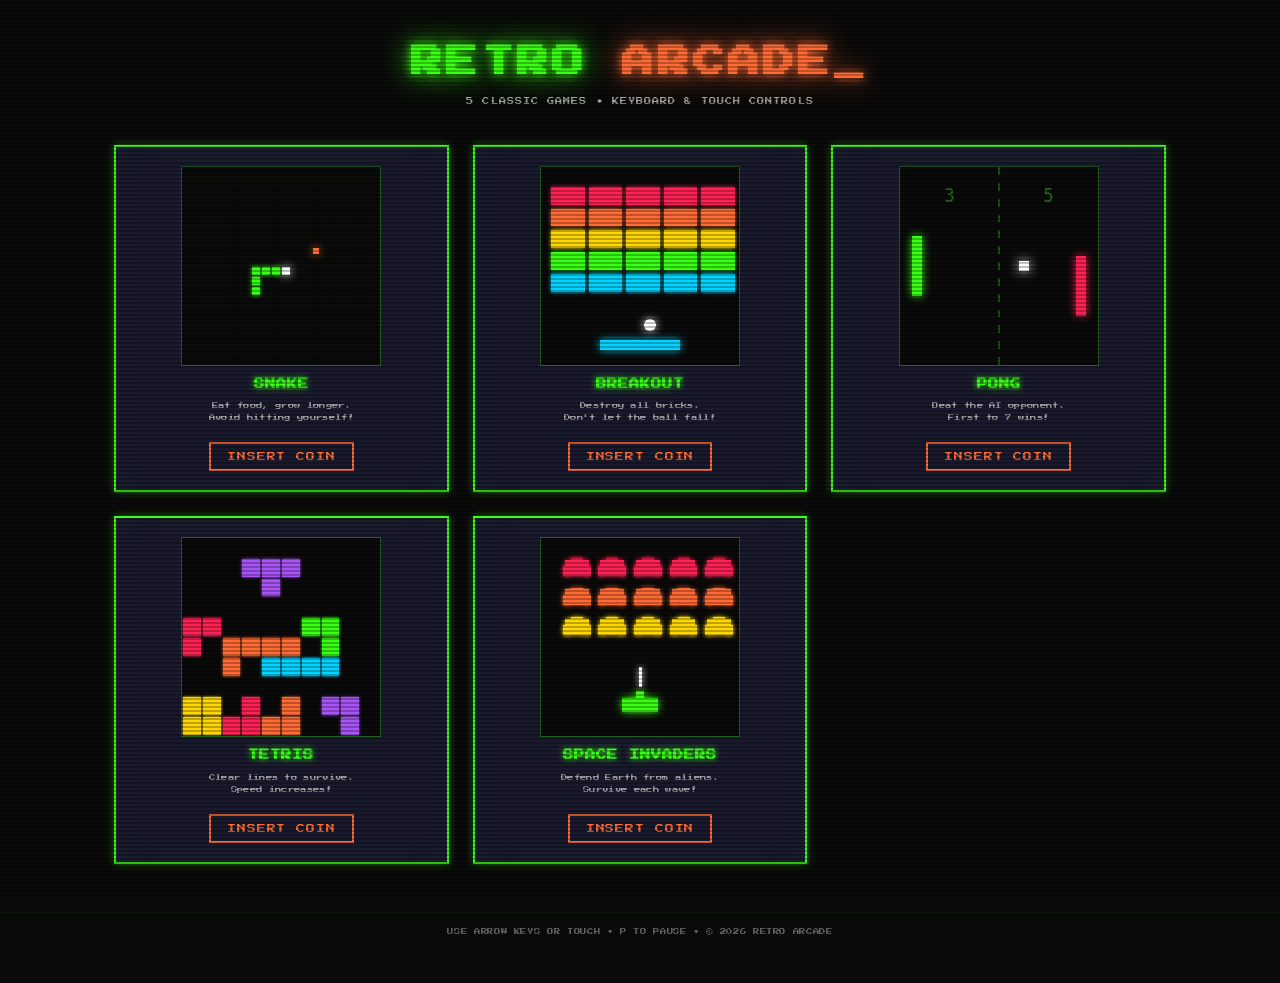
<file: index.html>
<!DOCTYPE html>
<html lang="en">
<head>
  <meta charset="UTF-8">
  <meta name="viewport" content="width=device-width, initial-scale=1.0">
  <meta name="theme-color" content="#0a0a0a">
  <meta name="description" content="Classic retro arcade games playable in your browser on any device.">
  <title>RETRO ARCADE</title>
  <link rel="preconnect" href="https://fonts.googleapis.com">
  <link rel="preconnect" href="https://fonts.gstatic.com" crossorigin>
  <link href="https://fonts.googleapis.com/css2?family=Press+Start+2P&display=swap" rel="stylesheet">
  <link rel="stylesheet" href="css/global.css">
  <link rel="stylesheet" href="css/hub.css">
  <style>
    body { padding-bottom: 2rem; }
  </style>
</head>
<body>
  <header class="hub-header">
    <h1>RETRO <span>ARCADE</span><span class="cursor">_</span></h1>
    <p class="hub-subtitle">5 CLASSIC GAMES &bull; KEYBOARD &amp; TOUCH CONTROLS</p>
  </header>

  <main class="hub-grid">
    <a href="games/snake.html" class="game-card">
      <canvas class="card-preview" id="preview-snake" width="200" height="200"></canvas>
      <h2 class="card-title">SNAKE</h2>
      <p class="card-desc">Eat food, grow longer.<br>Avoid hitting yourself!</p>
      <span class="btn-play">INSERT COIN</span>
    </a>

    <a href="games/breakout.html" class="game-card">
      <canvas class="card-preview" id="preview-breakout" width="200" height="200"></canvas>
      <h2 class="card-title">BREAKOUT</h2>
      <p class="card-desc">Destroy all bricks.<br>Don't let the ball fall!</p>
      <span class="btn-play">INSERT COIN</span>
    </a>

    <a href="games/pong.html" class="game-card">
      <canvas class="card-preview" id="preview-pong" width="200" height="200"></canvas>
      <h2 class="card-title">PONG</h2>
      <p class="card-desc">Beat the AI opponent.<br>First to 7 wins!</p>
      <span class="btn-play">INSERT COIN</span>
    </a>

    <a href="games/tetris.html" class="game-card">
      <canvas class="card-preview" id="preview-tetris" width="200" height="200"></canvas>
      <h2 class="card-title">TETRIS</h2>
      <p class="card-desc">Clear lines to survive.<br>Speed increases!</p>
      <span class="btn-play">INSERT COIN</span>
    </a>

    <a href="games/spaceinvaders.html" class="game-card">
      <canvas class="card-preview" id="preview-space" width="200" height="200"></canvas>
      <h2 class="card-title">SPACE INVADERS</h2>
      <p class="card-desc">Defend Earth from aliens.<br>Survive each wave!</p>
      <span class="btn-play">INSERT COIN</span>
    </a>
  </main>

  <footer class="hub-footer">
    USE ARROW KEYS OR TOUCH &bull; P TO PAUSE &bull; &copy; 2026 RETRO ARCADE
  </footer>

  <script>
    // Draw thumbnail previews for each game card
    function drawSnakePreview(canvas) {
      var ctx = canvas.getContext('2d');
      var W = canvas.width, H = canvas.height;
      ctx.fillStyle = '#0a0a0a'; ctx.fillRect(0,0,W,H);
      var cell = 10;
      // Grid
      ctx.strokeStyle = 'rgba(57,255,20,0.07)'; ctx.lineWidth = 0.5;
      for (var i = 0; i <= 20; i++) {
        ctx.beginPath(); ctx.moveTo(i*cell,0); ctx.lineTo(i*cell,H); ctx.stroke();
        ctx.beginPath(); ctx.moveTo(0,i*cell); ctx.lineTo(W,i*cell); ctx.stroke();
      }
      // Snake
      var body = [{x:10,y:10},{x:9,y:10},{x:8,y:10},{x:7,y:10},{x:7,y:11},{x:7,y:12}];
      body.forEach(function(s, i) {
        ctx.fillStyle = i===0 ? '#ffffff' : '#39ff14';
        ctx.shadowColor = i===0 ? '#ffffff' : '#39ff14';
        ctx.shadowBlur = i===0 ? 10 : 5;
        ctx.fillRect(s.x*cell+1, s.y*cell+1, cell-2, cell-2);
      });
      ctx.shadowBlur = 0;
      // Food
      ctx.fillStyle = '#ff6b35'; ctx.shadowColor = '#ff6b35'; ctx.shadowBlur = 8;
      ctx.fillRect(13*cell+2, 8*cell+2, cell-4, cell-4);
      ctx.shadowBlur = 0;
    }

    function drawBreakoutPreview(canvas) {
      var ctx = canvas.getContext('2d');
      var W = canvas.width, H = canvas.height;
      ctx.fillStyle = '#0a0a0a'; ctx.fillRect(0,0,W,H);
      var colors = ['#ff2255','#ff6b35','#ffd700','#39ff14','#00d4ff'];
      for (var r = 0; r < 5; r++) {
        for (var c = 0; c < 5; c++) {
          ctx.fillStyle = colors[r];
          ctx.shadowColor = colors[r]; ctx.shadowBlur = 4;
          ctx.fillRect(10 + c*38, 20 + r*22, 34, 18);
        }
      }
      ctx.shadowBlur = 0;
      // Paddle
      ctx.fillStyle = '#00d4ff'; ctx.shadowColor = '#00d4ff'; ctx.shadowBlur = 8;
      ctx.fillRect(60, 175, 80, 10);
      ctx.shadowBlur = 0;
      // Ball
      ctx.beginPath(); ctx.arc(110, 160, 6, 0, Math.PI*2);
      ctx.fillStyle = '#ffffff'; ctx.shadowColor = '#ffffff'; ctx.shadowBlur = 10;
      ctx.fill(); ctx.shadowBlur = 0;
    }

    function drawPongPreview(canvas) {
      var ctx = canvas.getContext('2d');
      var W = canvas.width, H = canvas.height;
      ctx.fillStyle = '#0a0a0a'; ctx.fillRect(0,0,W,H);
      // Center line
      ctx.strokeStyle = 'rgba(57,255,20,0.3)'; ctx.lineWidth = 2; ctx.setLineDash([8,8]);
      ctx.beginPath(); ctx.moveTo(W/2,0); ctx.lineTo(W/2,H); ctx.stroke(); ctx.setLineDash([]);
      // Scores
      ctx.font = '20px "Press Start 2P", monospace';
      ctx.fillStyle = 'rgba(57,255,20,0.4)'; ctx.textAlign = 'center';
      ctx.fillText('3', W/4, 35); ctx.fillText('5', W*3/4, 35);
      // Paddles
      ctx.fillStyle = '#39ff14'; ctx.shadowColor = '#39ff14'; ctx.shadowBlur = 10;
      ctx.fillRect(12, H/2-30, 10, 60);
      ctx.fillStyle = '#ff2255'; ctx.shadowColor = '#ff2255';
      ctx.fillRect(W-22, H/2-10, 10, 60);
      ctx.shadowBlur = 0;
      // Ball
      ctx.fillStyle = '#ffffff'; ctx.shadowColor = '#ffffff'; ctx.shadowBlur = 12;
      ctx.fillRect(W/2+20, H/2-5, 10, 10);
      ctx.shadowBlur = 0;
    }

    function drawTetrisPreview(canvas) {
      var ctx = canvas.getContext('2d');
      var W = canvas.width, H = canvas.height;
      ctx.fillStyle = '#0a0a0a'; ctx.fillRect(0,0,W,H);
      var cell = 20;
      var board = [
        [0,0,0,0,0,0,0,0,0,0],
        [0,0,0,'#a855f7','#a855f7','#a855f7',0,0,0,0],
        [0,0,0,0,'#a855f7',0,0,0,0,0],
        [0,0,0,0,0,0,0,0,0,0],
        ['#ff2255','#ff2255',0,0,0,0,'#39ff14','#39ff14',0,0],
        ['#ff2255',0,'#ff6b35','#ff6b35','#ff6b35','#ff6b35',0,'#39ff14',0,0],
        [0,0,'#ff6b35',0,'#00d4ff','#00d4ff','#00d4ff','#00d4ff',0,0],
        [0,0,0,0,0,0,0,0,0,0],
        ['#ffd700','#ffd700',0,'#ff2255',0,'#ff6b35',0,'#a855f7','#a855f7',0],
        ['#ffd700','#ffd700','#ff2255','#ff2255','#ff6b35','#ff6b35',0,0,'#a855f7',0]
      ];
      var offsetX = (W - 10*cell) / 2;
      var offsetY = 0;
      board.forEach(function(row, r) {
        row.forEach(function(cell2, c) {
          if (!cell2) return;
          ctx.fillStyle = cell2; ctx.shadowColor = cell2; ctx.shadowBlur = 3;
          ctx.fillRect(offsetX + c*cell + 1, offsetY + r*cell + 1, cell-2, cell-2);
        });
      });
      ctx.shadowBlur = 0;
    }

    function drawSpacePreview(canvas) {
      var ctx = canvas.getContext('2d');
      var W = canvas.width, H = canvas.height;
      ctx.fillStyle = '#0a0a0a'; ctx.fillRect(0,0,W,H);
      // Invaders (simplified)
      var colors = ['#ff2255','#ff6b35','#ffd700'];
      for (var r = 0; r < 3; r++) {
        for (var c = 0; c < 5; c++) {
          ctx.fillStyle = colors[r]; ctx.shadowColor = colors[r]; ctx.shadowBlur = 5;
          var x = 20 + c*36, y = 20 + r*30;
          ctx.fillRect(x+4, y+2, 24, 16);
          ctx.fillRect(x+2, y+8, 6, 10);
          ctx.fillRect(x+24, y+8, 6, 10);
          ctx.fillRect(x+10, y, 12, 5);
        }
      }
      ctx.shadowBlur = 0;
      // Player
      ctx.fillStyle = '#39ff14'; ctx.shadowColor = '#39ff14'; ctx.shadowBlur = 8;
      ctx.fillRect(82, 162, 36, 14);
      ctx.fillRect(96, 155, 8, 10);
      ctx.shadowBlur = 0;
      // Bullet
      ctx.fillStyle = '#ffffff'; ctx.shadowColor = '#ffffff'; ctx.shadowBlur = 6;
      ctx.fillRect(99, 130, 3, 20);
      ctx.shadowBlur = 0;
    }

    drawSnakePreview(document.getElementById('preview-snake'));
    drawBreakoutPreview(document.getElementById('preview-breakout'));
    drawPongPreview(document.getElementById('preview-pong'));
    drawTetrisPreview(document.getElementById('preview-tetris'));
    drawSpacePreview(document.getElementById('preview-space'));
  </script>
</body>
</html>
</file>
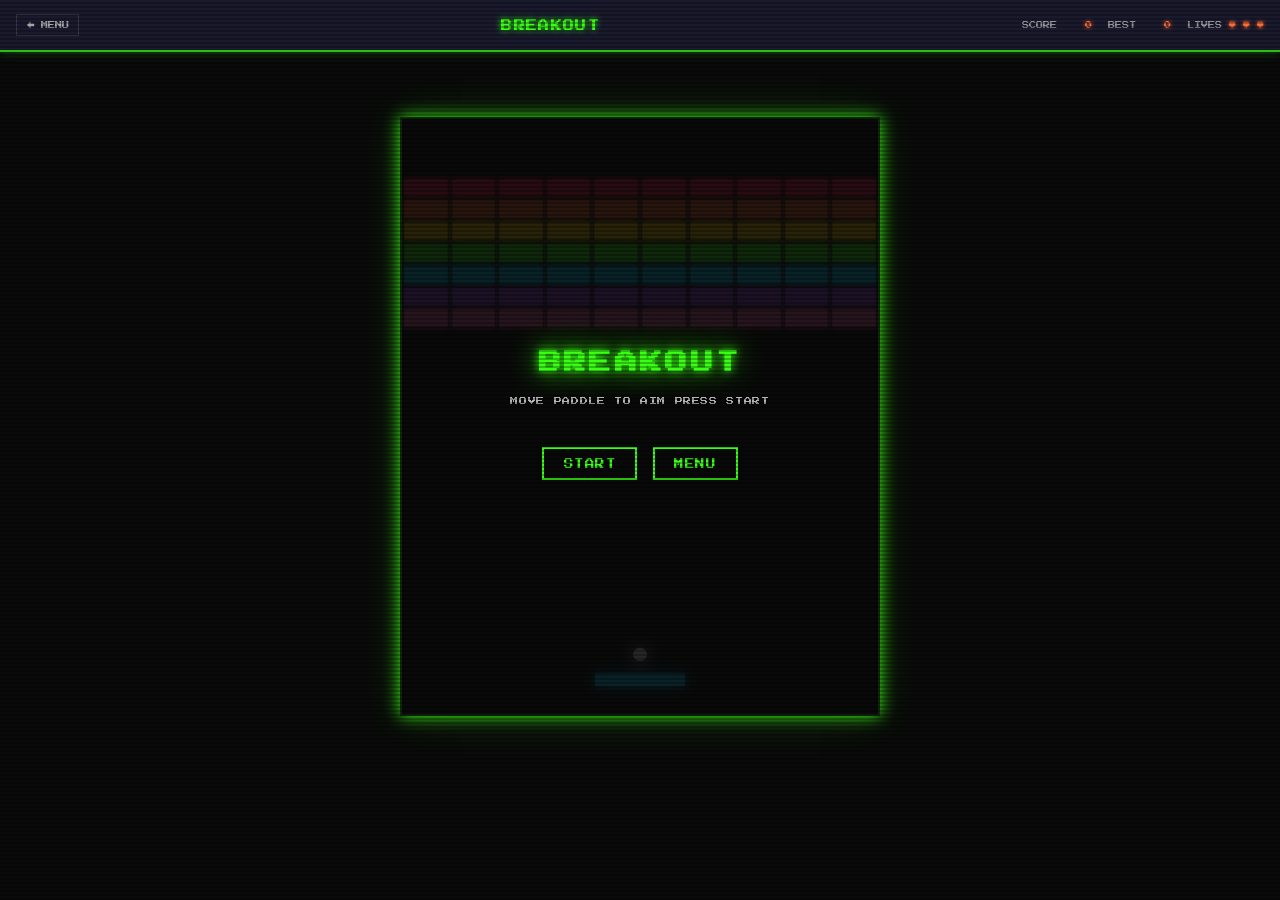
<file: games/breakout.html>
<!DOCTYPE html>
<html lang="en">
<head>
  <meta charset="UTF-8">
  <meta name="viewport" content="width=device-width, initial-scale=1.0, user-scalable=no">
  <meta name="theme-color" content="#0a0a0a">
  <title>BREAKOUT — Retro Arcade</title>
  <link rel="preconnect" href="https://fonts.googleapis.com">
  <link rel="preconnect" href="https://fonts.gstatic.com" crossorigin>
  <link href="https://fonts.googleapis.com/css2?family=Press+Start+2P&display=swap" rel="stylesheet">
  <link rel="stylesheet" href="../css/global.css">
  <link rel="stylesheet" href="../css/game.css">
  <style>
    :root { --canvas-max-w: 480px; }
  </style>
</head>
<body>
  <header class="game-header">
    <a href="../index.html" class="back-btn">&#8592; MENU</a>
    <span class="game-title-bar">BREAKOUT</span>
    <div class="score-display">
      <span><span class="label">SCORE </span><span class="value" id="score">0</span></span>
      <span><span class="label">BEST </span><span class="value" id="highscore">0</span></span>
      <span><span class="label">LIVES </span><span class="value" id="lives">&#9829;&#9829;&#9829;</span></span>
    </div>
  </header>

  <main class="game-main">
    <div class="canvas-wrapper">
      <div id="overlay" class="overlay">
        <h1 id="overlay-title" class="overlay-title">BREAKOUT</h1>
        <p id="overlay-msg" class="overlay-msg">MOVE MOUSE/FINGER TO AIM</p>
        <p id="overlay-score" class="overlay-score"></p>
        <div class="overlay-btns">
          <button id="btn-start" class="btn-pixel">START</button>
          <a href="../index.html" class="btn-pixel">MENU</a>
        </div>
      </div>
      <canvas id="game-canvas"></canvas>
    </div>
  </main>

  <div class="mobile-controls" id="mobile-controls">
    <p class="touch-hint">DRAG FINGER ON CANVAS TO MOVE PADDLE<br>TAP CANVAS TO LAUNCH BALL</p>
  </div>

  <script src="../js/utils.js"></script>
  <script src="../js/games/breakout.js"></script>
</body>
</html>
</file>
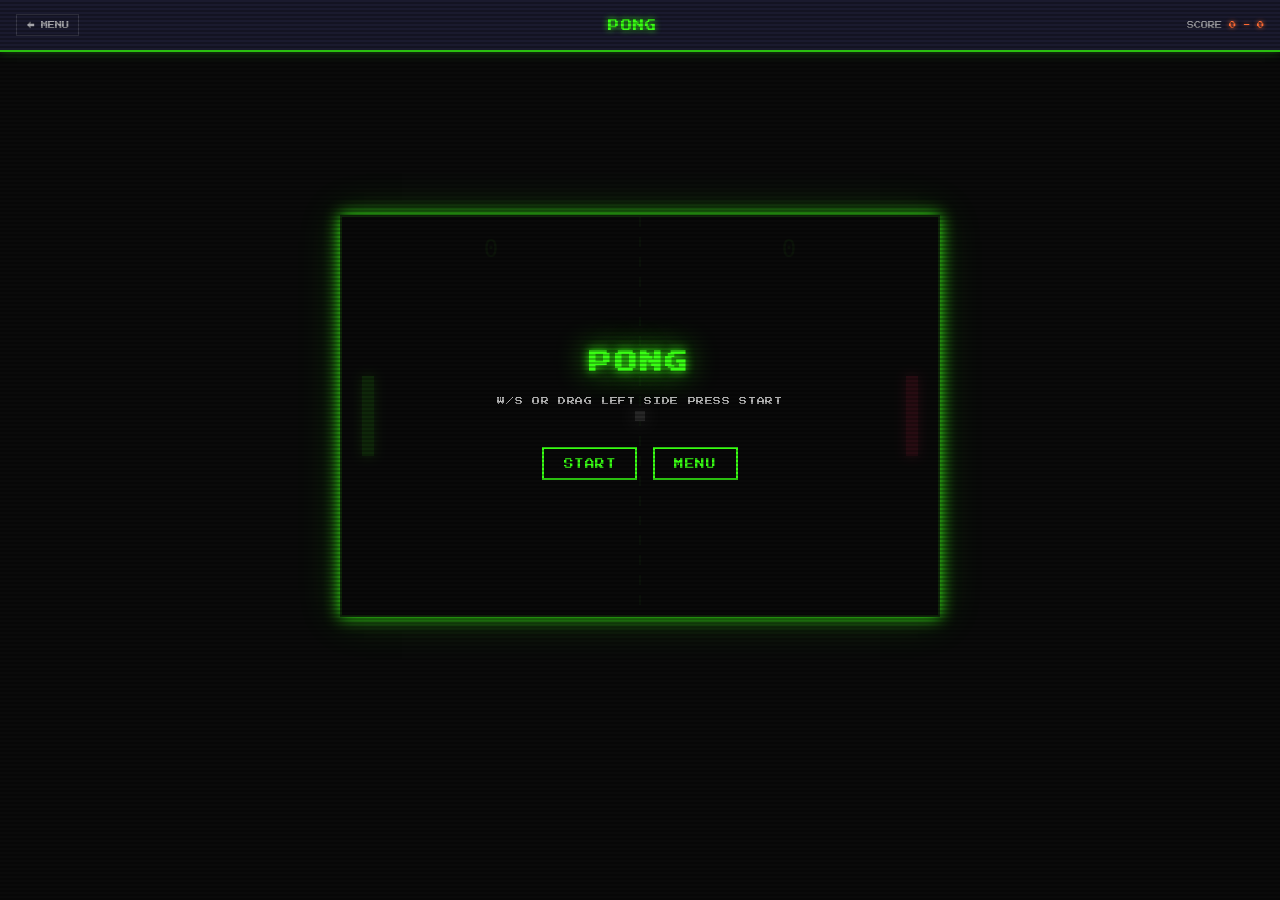
<file: games/pong.html>
<!DOCTYPE html>
<html lang="en">
<head>
  <meta charset="UTF-8">
  <meta name="viewport" content="width=device-width, initial-scale=1.0, user-scalable=no">
  <meta name="theme-color" content="#0a0a0a">
  <title>PONG — Retro Arcade</title>
  <link rel="preconnect" href="https://fonts.googleapis.com">
  <link rel="preconnect" href="https://fonts.gstatic.com" crossorigin>
  <link href="https://fonts.googleapis.com/css2?family=Press+Start+2P&display=swap" rel="stylesheet">
  <link rel="stylesheet" href="../css/global.css">
  <link rel="stylesheet" href="../css/game.css">
  <style>
    :root { --canvas-max-w: 600px; }
  </style>
</head>
<body>
  <header class="game-header">
    <a href="../index.html" class="back-btn">&#8592; MENU</a>
    <span class="game-title-bar">PONG</span>
    <div class="score-display">
      <span><span class="label">SCORE </span><span class="value" id="score">0 - 0</span></span>
    </div>
  </header>

  <main class="game-main">
    <div class="canvas-wrapper">
      <div id="overlay" class="overlay">
        <h1 id="overlay-title" class="overlay-title">PONG</h1>
        <p id="overlay-msg" class="overlay-msg">W/S OR DRAG LEFT SIDE<br>FIRST TO 7 WINS!</p>
        <p id="overlay-score" class="overlay-score"></p>
        <div class="overlay-btns">
          <button id="btn-start" class="btn-pixel">START</button>
          <a href="../index.html" class="btn-pixel">MENU</a>
        </div>
      </div>
      <canvas id="game-canvas"></canvas>
    </div>
  </main>

  <div class="mobile-controls" id="mobile-controls">
    <p class="touch-hint">DRAG YOUR FINGER ON THE LEFT SIDE<br>OF THE CANVAS TO MOVE YOUR PADDLE</p>
  </div>

  <script src="../js/utils.js"></script>
  <script src="../js/games/pong.js"></script>
</body>
</html>
</file>
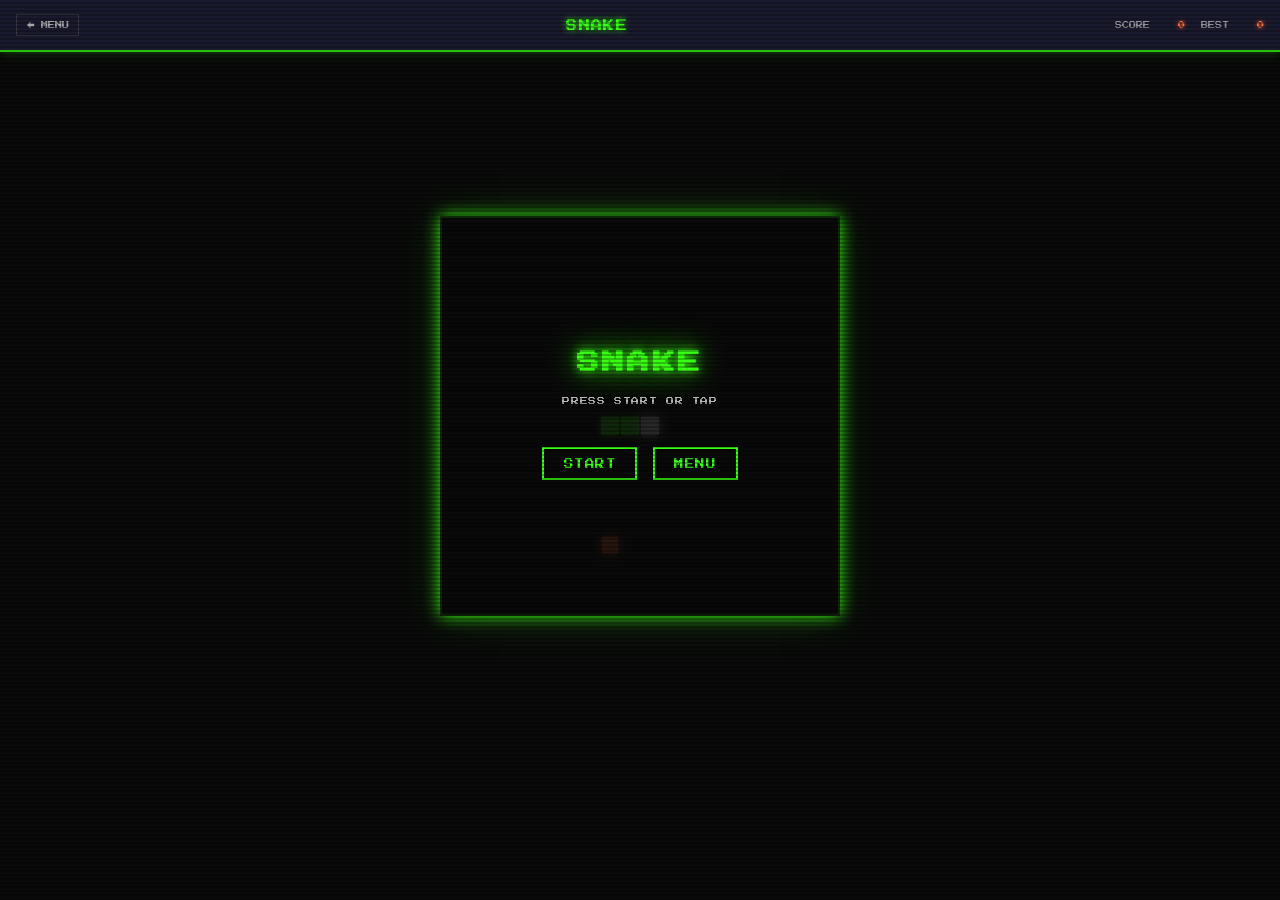
<file: games/snake.html>
<!DOCTYPE html>
<html lang="en">
<head>
  <meta charset="UTF-8">
  <meta name="viewport" content="width=device-width, initial-scale=1.0, user-scalable=no">
  <meta name="theme-color" content="#0a0a0a">
  <title>SNAKE — Retro Arcade</title>
  <link rel="preconnect" href="https://fonts.googleapis.com">
  <link rel="preconnect" href="https://fonts.gstatic.com" crossorigin>
  <link href="https://fonts.googleapis.com/css2?family=Press+Start+2P&display=swap" rel="stylesheet">
  <link rel="stylesheet" href="../css/global.css">
  <link rel="stylesheet" href="../css/game.css">
  <style>
    :root { --canvas-max-w: 400px; }
  </style>
</head>
<body>
  <header class="game-header">
    <a href="../index.html" class="back-btn">&#8592; MENU</a>
    <span class="game-title-bar">SNAKE</span>
    <div class="score-display">
      <span><span class="label">SCORE </span><span class="value" id="score">0</span></span>
      <span><span class="label">BEST </span><span class="value" id="highscore">0</span></span>
    </div>
  </header>

  <main class="game-main">
    <div class="canvas-wrapper">
      <div id="overlay" class="overlay">
        <h1 id="overlay-title" class="overlay-title">SNAKE</h1>
        <p id="overlay-msg" class="overlay-msg">PRESS START OR TAP</p>
        <p id="overlay-score" class="overlay-score"></p>
        <div class="overlay-btns">
          <button id="btn-start" class="btn-pixel">START</button>
          <a href="../index.html" class="btn-pixel">MENU</a>
        </div>
      </div>
      <canvas id="game-canvas"></canvas>
    </div>
  </main>

  <div class="mobile-controls" id="mobile-controls">
    <div class="dpad">
      <div></div>
      <button class="dpad-btn" id="btn-up">&#8593;</button>
      <div></div>
      <button class="dpad-btn" id="btn-left">&#8592;</button>
      <div class="dpad-center"></div>
      <button class="dpad-btn" id="btn-right">&#8594;</button>
      <div></div>
      <button class="dpad-btn" id="btn-down">&#8595;</button>
      <div></div>
    </div>
    <p class="touch-hint">SWIPE ON CANVAS OR USE D-PAD</p>
  </div>

  <script src="../js/utils.js"></script>
  <script src="../js/games/snake.js"></script>
</body>
</html>
</file>
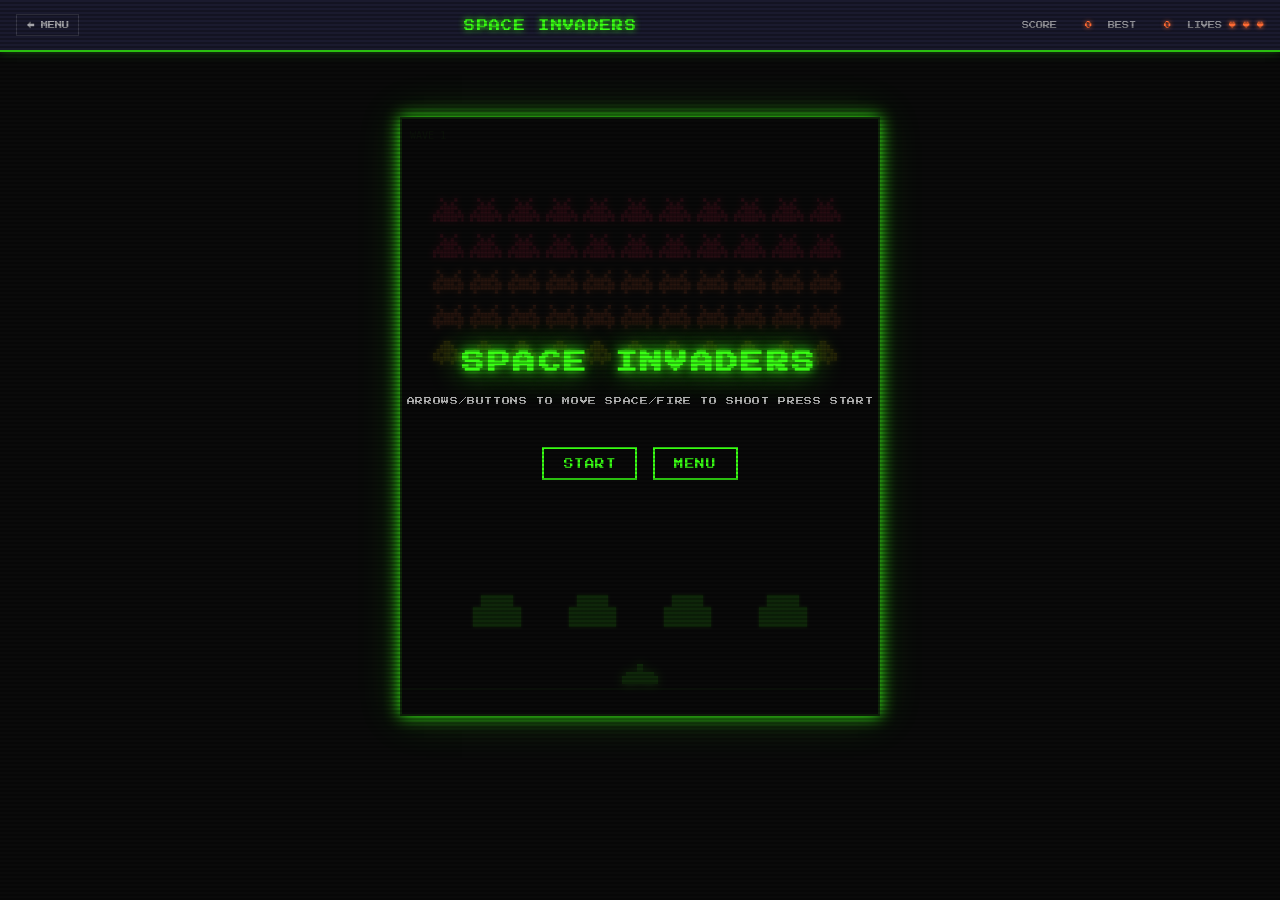
<file: games/spaceinvaders.html>
<!DOCTYPE html>
<html lang="en">
<head>
  <meta charset="UTF-8">
  <meta name="viewport" content="width=device-width, initial-scale=1.0, user-scalable=no">
  <meta name="theme-color" content="#0a0a0a">
  <title>SPACE INVADERS — Retro Arcade</title>
  <link rel="preconnect" href="https://fonts.googleapis.com">
  <link rel="preconnect" href="https://fonts.gstatic.com" crossorigin>
  <link href="https://fonts.googleapis.com/css2?family=Press+Start+2P&display=swap" rel="stylesheet">
  <link rel="stylesheet" href="../css/global.css">
  <link rel="stylesheet" href="../css/game.css">
  <style>
    :root { --canvas-max-w: 480px; }
  </style>
</head>
<body>
  <header class="game-header">
    <a href="../index.html" class="back-btn">&#8592; MENU</a>
    <span class="game-title-bar">SPACE INVADERS</span>
    <div class="score-display">
      <span><span class="label">SCORE </span><span class="value" id="score">0</span></span>
      <span><span class="label">BEST </span><span class="value" id="highscore">0</span></span>
      <span><span class="label">LIVES </span><span class="value" id="lives">&#9829;&#9829;&#9829;</span></span>
    </div>
  </header>

  <main class="game-main">
    <div class="canvas-wrapper">
      <div id="overlay" class="overlay">
        <h1 id="overlay-title" class="overlay-title">SPACE INVADERS</h1>
        <p id="overlay-msg" class="overlay-msg">ARROWS/BUTTONS TO MOVE<br>SPACE/FIRE TO SHOOT</p>
        <p id="overlay-score" class="overlay-score"></p>
        <div class="overlay-btns">
          <button id="btn-start" class="btn-pixel">START</button>
          <a href="../index.html" class="btn-pixel">MENU</a>
        </div>
      </div>
      <canvas id="game-canvas"></canvas>
    </div>
  </main>

  <div class="mobile-controls" id="mobile-controls">
    <div class="action-btns">
      <button class="action-btn" id="btn-left">&#8592;</button>
      <button class="action-btn fire" id="btn-fire">FIRE</button>
      <button class="action-btn" id="btn-right">&#8594;</button>
    </div>
    <p class="touch-hint">MOVE LEFT/RIGHT &bull; TAP FIRE TO SHOOT</p>
  </div>

  <script src="../js/utils.js"></script>
  <script src="../js/games/spaceinvaders.js"></script>
</body>
</html>
</file>
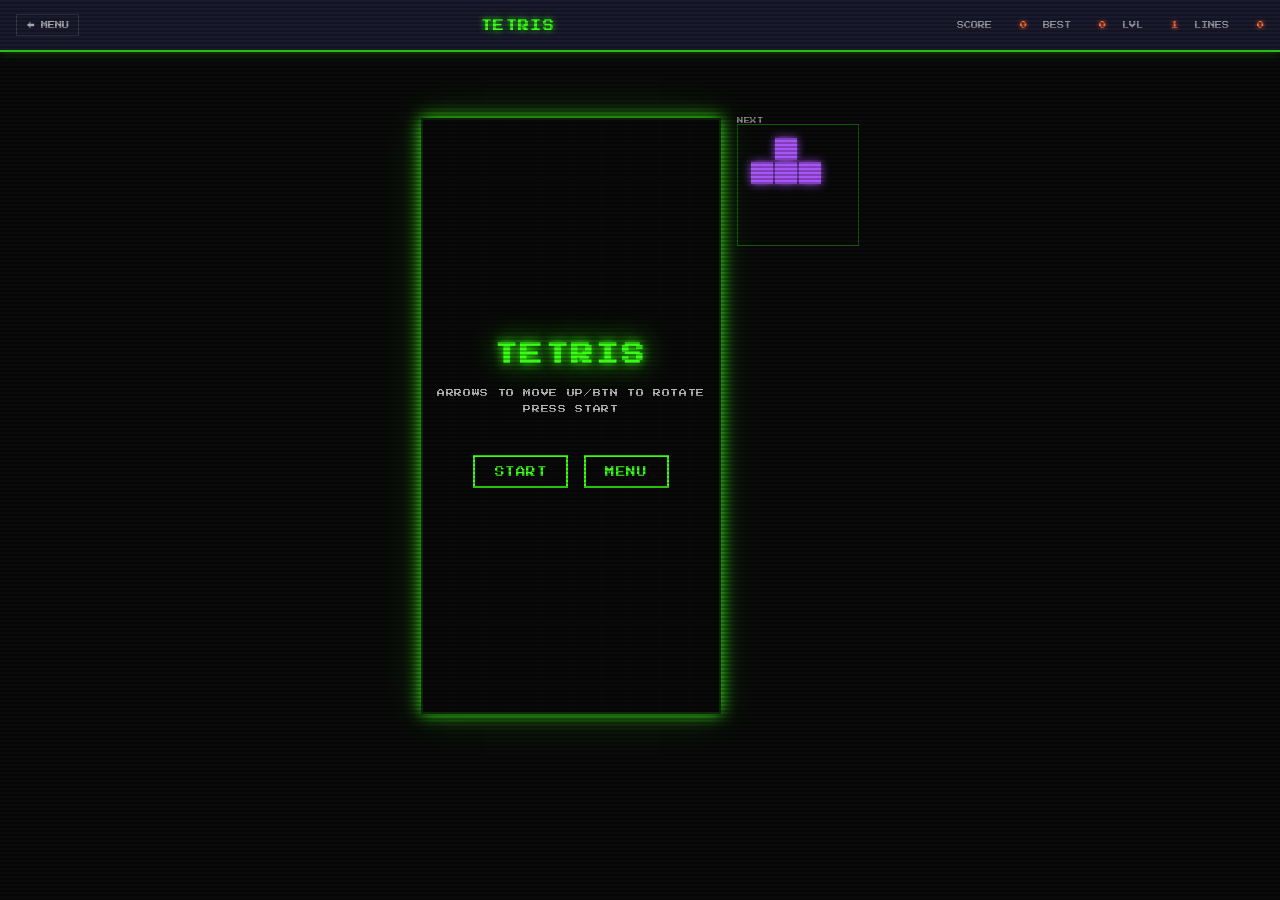
<file: games/tetris.html>
<!DOCTYPE html>
<html lang="en">
<head>
  <meta charset="UTF-8">
  <meta name="viewport" content="width=device-width, initial-scale=1.0, user-scalable=no">
  <meta name="theme-color" content="#0a0a0a">
  <title>TETRIS — Retro Arcade</title>
  <link rel="preconnect" href="https://fonts.googleapis.com">
  <link rel="preconnect" href="https://fonts.gstatic.com" crossorigin>
  <link href="https://fonts.googleapis.com/css2?family=Press+Start+2P&display=swap" rel="stylesheet">
  <link rel="stylesheet" href="../css/global.css">
  <link rel="stylesheet" href="../css/game.css">
  <style>
    :root { --canvas-max-w: 300px; }
    .tetris-layout {
      display: flex;
      gap: 1rem;
      align-items: flex-start;
      justify-content: center;
      flex-wrap: wrap;
    }
    .tetris-sidebar {
      display: flex;
      flex-direction: column;
      gap: 0.8rem;
      min-width: 100px;
    }
    .sidebar-label {
      font-size: 0.4rem;
      color: var(--color-text);
      opacity: 0.6;
      letter-spacing: 0.08em;
    }
    .sidebar-value {
      font-size: 0.6rem;
      color: var(--color-accent);
      text-shadow: 0 0 5px var(--color-accent);
    }
    #next-canvas {
      image-rendering: pixelated;
      image-rendering: crisp-edges;
      border: 1px solid rgba(57,255,20,0.3);
      display: block;
    }
    @media (max-width: 480px) {
      .tetris-sidebar { display: none; }
    }
  </style>
</head>
<body>
  <header class="game-header">
    <a href="../index.html" class="back-btn">&#8592; MENU</a>
    <span class="game-title-bar">TETRIS</span>
    <div class="score-display">
      <span><span class="label">SCORE </span><span class="value" id="score">0</span></span>
      <span><span class="label">BEST </span><span class="value" id="highscore">0</span></span>
      <span><span class="label">LVL </span><span class="value" id="level">1</span></span>
      <span><span class="label">LINES </span><span class="value" id="lines">0</span></span>
    </div>
  </header>

  <main class="game-main">
    <div class="tetris-layout">
      <div class="canvas-wrapper">
        <div id="overlay" class="overlay">
          <h1 id="overlay-title" class="overlay-title">TETRIS</h1>
          <p id="overlay-msg" class="overlay-msg">ARROWS TO MOVE<br>UP/X TO ROTATE<br>SPACE = HARD DROP</p>
          <p id="overlay-score" class="overlay-score"></p>
          <div class="overlay-btns">
            <button id="btn-start" class="btn-pixel">START</button>
            <a href="../index.html" class="btn-pixel">MENU</a>
          </div>
        </div>
        <canvas id="game-canvas"></canvas>
      </div>
      <div class="tetris-sidebar">
        <div>
          <p class="sidebar-label">NEXT</p>
          <canvas id="next-canvas" width="120" height="120"></canvas>
        </div>
      </div>
    </div>
  </main>

  <div class="mobile-controls" id="mobile-controls">
    <div class="action-btns">
      <button class="action-btn" id="btn-left">&#8592;</button>
      <button class="action-btn" id="btn-rotate">ROT</button>
      <button class="action-btn" id="btn-right">&#8594;</button>
      <button class="action-btn" id="btn-down">&#8595;</button>
    </div>
    <p class="touch-hint">SWIPE ON CANVAS &bull; TAP TO ROTATE</p>
  </div>

  <script src="../js/utils.js"></script>
  <script src="../js/games/tetris.js"></script>
</body>
</html>
</file>
<file: css/global.css>
:root {
  --color-bg: #0a0a0a;
  --color-primary: #39ff14;
  --color-accent: #ff6b35;
  --color-secondary: #00d4ff;
  --color-ui-dim: #1a1a2e;
  --color-border: #39ff14;
  --color-text: #e0e0e0;
  --color-danger: #ff2255;
  --font-retro: 'Press Start 2P', monospace;
}

*, *::before, *::after {
  box-sizing: border-box;
  margin: 0;
  padding: 0;
}

html {
  font-size: 16px;
}

body {
  background-color: var(--color-bg);
  color: var(--color-text);
  font-family: var(--font-retro);
  min-height: 100vh;
  overflow-x: hidden;
  position: relative;
}

body::after {
  content: '';
  position: fixed;
  inset: 0;
  background: repeating-linear-gradient(
    transparent,
    transparent 2px,
    rgba(0, 0, 0, 0.25) 2px,
    rgba(0, 0, 0, 0.25) 4px
  );
  pointer-events: none;
  z-index: 9999;
}

a {
  color: var(--color-primary);
  text-decoration: none;
}

a:hover {
  color: var(--color-accent);
}

button, .btn-pixel {
  font-family: var(--font-retro);
  font-size: 0.6rem;
  background: transparent;
  color: var(--color-primary);
  border: 2px solid var(--color-primary);
  padding: 0.6rem 1.2rem;
  cursor: pointer;
  letter-spacing: 0.05em;
  text-transform: uppercase;
  transition: background 0.1s, color 0.1s;
  touch-action: manipulation;
  user-select: none;
  -webkit-user-select: none;
}

button:hover, .btn-pixel:hover,
button:focus, .btn-pixel:focus {
  background: var(--color-primary);
  color: var(--color-bg);
  outline: none;
}

button:active, .btn-pixel:active {
  transform: scale(0.96);
}

.hidden {
  display: none !important;
}

.neon-text {
  color: var(--color-primary);
  text-shadow: 0 0 8px var(--color-primary), 0 0 20px var(--color-primary);
}

.neon-box {
  border: 2px solid var(--color-primary);
  box-shadow: 0 0 8px var(--color-primary), 0 0 20px rgba(57, 255, 20, 0.3);
}

@keyframes blink {
  0%, 100% { opacity: 1; }
  50% { opacity: 0; }
}

@keyframes flicker {
  0%, 100% { opacity: 1; }
  92% { opacity: 1; }
  93% { opacity: 0.8; }
  94% { opacity: 1; }
  96% { opacity: 0.9; }
  97% { opacity: 1; }
}
</file>
<file: css/hub.css>
.hub-header {
  text-align: center;
  padding: 2.5rem 1rem 1.5rem;
  animation: flicker 8s infinite;
}

.hub-header h1 {
  font-size: clamp(1rem, 4vw, 2rem);
  color: var(--color-primary);
  text-shadow: 0 0 10px var(--color-primary), 0 0 30px var(--color-primary);
  letter-spacing: 0.1em;
  line-height: 1.4;
}

.hub-header h1 span {
  color: var(--color-accent);
  text-shadow: 0 0 10px var(--color-accent), 0 0 30px var(--color-accent);
}

.cursor {
  display: inline-block;
  animation: blink 0.8s step-end infinite;
  color: var(--color-primary);
}

.hub-subtitle {
  font-size: 0.45rem;
  color: var(--color-text);
  margin-top: 0.8rem;
  letter-spacing: 0.15em;
  opacity: 0.7;
}

.hub-grid {
  display: grid;
  grid-template-columns: repeat(auto-fit, minmax(260px, 1fr));
  gap: 1.5rem;
  max-width: 1100px;
  margin: 0 auto;
  padding: 1rem 1.5rem 3rem;
}

.game-card {
  background: var(--color-ui-dim);
  border: 2px solid var(--color-primary);
  box-shadow: 0 0 8px rgba(57, 255, 20, 0.4), inset 0 0 30px rgba(57, 255, 20, 0.03);
  padding: 1.2rem;
  display: flex;
  flex-direction: column;
  align-items: center;
  gap: 0.8rem;
  transition: box-shadow 0.2s, transform 0.1s;
  cursor: pointer;
  text-decoration: none;
  color: inherit;
}

.game-card:hover {
  box-shadow: 0 0 20px var(--color-primary), 0 0 40px rgba(57, 255, 20, 0.3);
  transform: translateY(-2px);
  color: inherit;
}

.card-preview {
  width: 200px;
  height: 200px;
  image-rendering: pixelated;
  image-rendering: crisp-edges;
  border: 1px solid rgba(57, 255, 20, 0.3);
  display: block;
}

.card-title {
  font-size: 0.65rem;
  color: var(--color-primary);
  text-shadow: 0 0 6px var(--color-primary);
  letter-spacing: 0.1em;
  text-align: center;
}

.card-desc {
  font-size: 0.4rem;
  color: var(--color-text);
  opacity: 0.7;
  text-align: center;
  line-height: 1.8;
  letter-spacing: 0.05em;
}

.btn-play {
  display: inline-block;
  font-family: var(--font-retro);
  font-size: 0.55rem;
  background: transparent;
  color: var(--color-accent);
  border: 2px solid var(--color-accent);
  padding: 0.5rem 1rem;
  letter-spacing: 0.1em;
  transition: background 0.1s, color 0.1s;
  touch-action: manipulation;
  margin-top: 0.3rem;
}

.game-card:hover .btn-play {
  background: var(--color-accent);
  color: var(--color-bg);
}

.hub-footer {
  text-align: center;
  padding: 1rem;
  font-size: 0.4rem;
  color: var(--color-text);
  opacity: 0.4;
  letter-spacing: 0.1em;
  border-top: 1px solid rgba(57, 255, 20, 0.15);
}

@media (max-width: 320px) {
  .hub-grid {
    grid-template-columns: 1fr;
    padding: 0.5rem;
  }
  .hub-header h1 {
    font-size: 0.8rem;
  }
}
</file>
<file: css/game.css>
.game-header {
  display: flex;
  align-items: center;
  justify-content: space-between;
  padding: 0.6rem 1rem;
  background: var(--color-ui-dim);
  border-bottom: 2px solid var(--color-primary);
  box-shadow: 0 0 10px rgba(57, 255, 20, 0.3);
  flex-wrap: wrap;
  gap: 0.4rem;
  min-height: 52px;
}

.back-btn {
  font-family: var(--font-retro);
  font-size: 0.45rem;
  color: var(--color-text);
  opacity: 0.7;
  padding: 0.4rem 0.6rem;
  border: 1px solid rgba(255,255,255,0.2);
  transition: opacity 0.1s, color 0.1s;
  white-space: nowrap;
  touch-action: manipulation;
}

.back-btn:hover {
  opacity: 1;
  color: var(--color-primary);
}

.game-title-bar {
  font-size: clamp(0.45rem, 2vw, 0.7rem);
  color: var(--color-primary);
  text-shadow: 0 0 6px var(--color-primary);
  letter-spacing: 0.12em;
  flex: 1;
  text-align: center;
}

.score-display {
  display: flex;
  gap: 1rem;
  font-size: 0.45rem;
  white-space: nowrap;
}

.score-display .label {
  color: var(--color-text);
  opacity: 0.6;
}

.score-display .value {
  color: var(--color-accent);
  text-shadow: 0 0 4px var(--color-accent);
  min-width: 4ch;
  display: inline-block;
  text-align: right;
}

.game-main {
  display: flex;
  flex-direction: column;
  align-items: center;
  justify-content: center;
  padding: 1rem 0.5rem;
  position: relative;
  min-height: calc(100vh - 52px - 120px);
}

.canvas-wrapper {
  position: relative;
  display: flex;
  align-items: center;
  justify-content: center;
}

#game-canvas {
  display: block;
  width: 100%;
  max-width: var(--canvas-max-w, 480px);
  height: auto;
  image-rendering: pixelated;
  image-rendering: crisp-edges;
  border: 2px solid var(--color-primary);
  box-shadow: 0 0 15px var(--color-primary), 0 0 40px rgba(57, 255, 20, 0.2);
  touch-action: none;
}

.overlay {
  position: absolute;
  inset: 0;
  background: rgba(10, 10, 10, 0.88);
  display: flex;
  flex-direction: column;
  align-items: center;
  justify-content: center;
  gap: 1.2rem;
  z-index: 10;
}

.overlay-title {
  font-size: clamp(0.8rem, 3vw, 1.4rem);
  color: var(--color-primary);
  text-shadow: 0 0 10px var(--color-primary), 0 0 30px var(--color-primary);
  letter-spacing: 0.15em;
  text-align: center;
}

.overlay-msg {
  font-size: 0.5rem;
  color: var(--color-text);
  opacity: 0.8;
  text-align: center;
  line-height: 2;
  letter-spacing: 0.08em;
}

.overlay-score {
  font-size: 0.55rem;
  color: var(--color-accent);
  text-shadow: 0 0 6px var(--color-accent);
  text-align: center;
  line-height: 2.2;
}

.overlay-btns {
  display: flex;
  gap: 1rem;
  flex-wrap: wrap;
  justify-content: center;
}

/* Mobile controls */
.mobile-controls {
  display: none;
  flex-direction: column;
  align-items: center;
  padding: 0.8rem;
  gap: 0.5rem;
}

@media (hover: none), (pointer: coarse) {
  .mobile-controls {
    display: flex;
  }
}

.dpad {
  display: grid;
  grid-template-columns: 56px 56px 56px;
  grid-template-rows: 56px 56px 56px;
  gap: 4px;
}

.dpad-btn {
  width: 56px;
  height: 56px;
  font-size: 1.2rem;
  display: flex;
  align-items: center;
  justify-content: center;
  background: var(--color-ui-dim);
  border: 2px solid var(--color-primary);
  color: var(--color-primary);
  cursor: pointer;
  touch-action: manipulation;
  user-select: none;
  -webkit-user-select: none;
  border-radius: 0;
  padding: 0;
  font-family: sans-serif;
}

.dpad-btn:active {
  background: var(--color-primary);
  color: var(--color-bg);
}

.dpad-center {
  background: transparent;
  border: none;
  pointer-events: none;
}

.action-btns {
  display: flex;
  gap: 0.8rem;
  flex-wrap: wrap;
  justify-content: center;
}

.action-btn {
  min-width: 64px;
  min-height: 52px;
  font-size: 0.5rem;
  padding: 0.6rem 1rem;
  background: var(--color-ui-dim);
  border: 2px solid var(--color-primary);
  color: var(--color-primary);
  cursor: pointer;
  touch-action: manipulation;
  user-select: none;
  -webkit-user-select: none;
  font-family: var(--font-retro);
  letter-spacing: 0.05em;
}

.action-btn:active {
  background: var(--color-primary);
  color: var(--color-bg);
}

.action-btn.fire {
  min-width: 80px;
  min-height: 64px;
  border-color: var(--color-danger);
  color: var(--color-danger);
  font-size: 0.55rem;
}

.action-btn.fire:active {
  background: var(--color-danger);
  color: var(--color-bg);
}

.touch-hint {
  font-size: 0.38rem;
  color: var(--color-text);
  opacity: 0.5;
  text-align: center;
  letter-spacing: 0.08em;
  line-height: 1.8;
}

@media (max-width: 400px) {
  .score-display {
    font-size: 0.38rem;
    gap: 0.5rem;
  }
  .game-title-bar {
    font-size: 0.42rem;
  }
}
</file>
